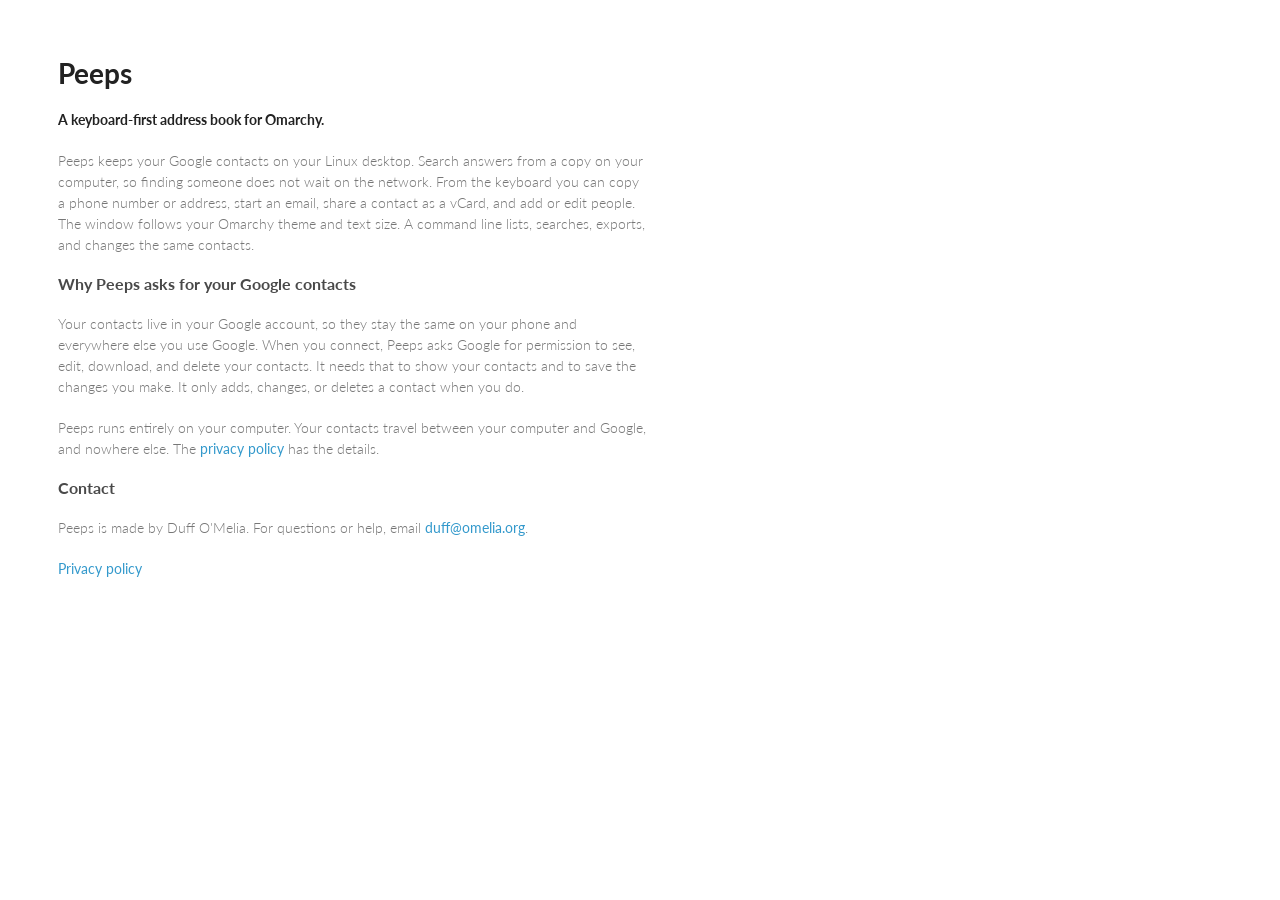
<file: peeps/index.html>
<!doctype html>
<html lang="en">
  <head>
    <meta charset="utf-8">
    <meta name="viewport" content="width=device-width, initial-scale=1">
    <title>Peeps</title>
    <meta name="description" content="A keyboard-first address book for Omarchy.">
    <link rel="stylesheet" href="/stylesheets/styles.css">
  </head>
  <body>
    <section>
      <div style="max-width:42em">
        <h1>Peeps</h1>
        <p><strong>A keyboard-first address book for Omarchy.</strong></p>

        <p>
          Peeps keeps your Google contacts on your Linux desktop. Search answers from a copy on your
          computer, so finding someone does not wait on the network. From the keyboard you can copy a
          phone number or address, start an email, share a contact as a vCard, and add or edit people.
          The window follows your Omarchy theme and text size. A command line lists, searches, exports,
          and changes the same contacts.
        </p>

        <h3>Why Peeps asks for your Google contacts</h3>
        <p>
          Your contacts live in your Google account, so they stay the same on your phone and everywhere
          else you use Google. When you connect, Peeps asks Google for permission to see, edit, download,
          and delete your contacts. It needs that to show your contacts and to save the changes you make.
          It only adds, changes, or deletes a contact when you do.
        </p>
        <p>
          Peeps runs entirely on your computer. Your contacts travel between your computer and Google,
          and nowhere else. The <a href="https://omelia.org/peeps/privacy">privacy policy</a> has the details.
        </p>

        <h3>Contact</h3>
        <p>
          Peeps is made by Duff O'Melia. For questions or help, email
          <a href="mailto:duff@omelia.org">duff@omelia.org</a>.
        </p>

        <p><a href="https://omelia.org/peeps/privacy">Privacy policy</a></p>
      </div>
    </section>
  </body>
</html>
</file>
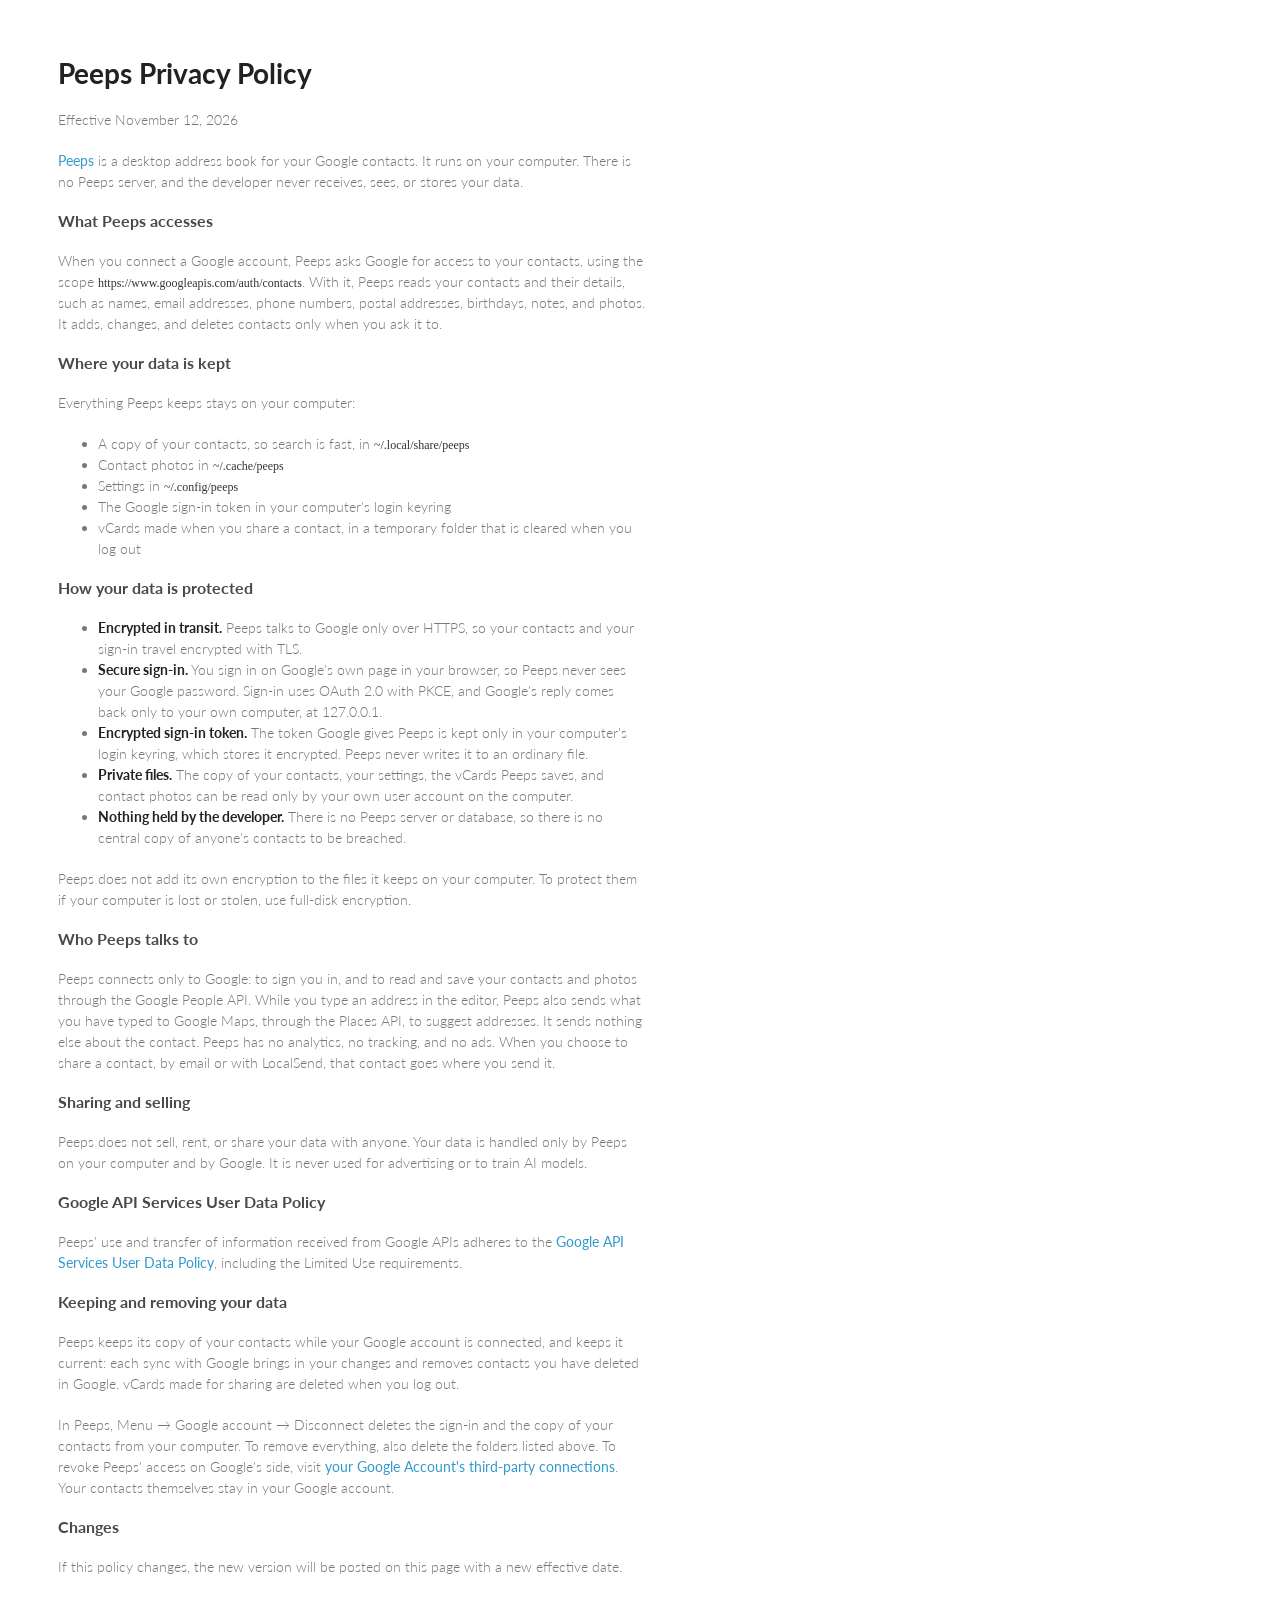
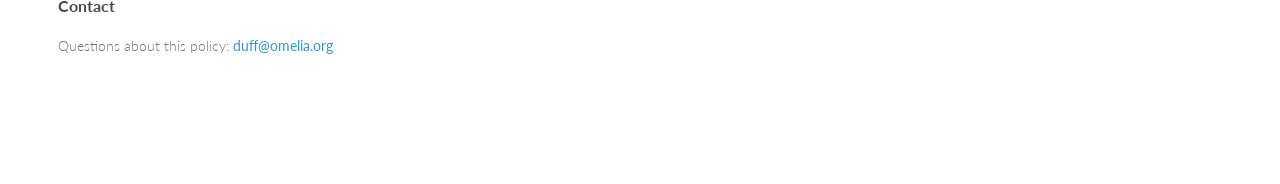
<file: peeps/privacy.html>
<!doctype html>
<html lang="en">
  <head>
    <meta charset="utf-8">
    <meta name="viewport" content="width=device-width, initial-scale=1">
    <title>Peeps Privacy Policy</title>
    <link rel="stylesheet" href="/stylesheets/styles.css">
  </head>
  <body>
    <section>
      <div style="max-width:42em">
        <h1>Peeps Privacy Policy</h1>
        <p>Effective November 12, 2026</p>

        <p>
          <a href="https://omelia.org/peeps">Peeps</a> is a desktop address book for your Google contacts.
          It runs on your computer. There is no Peeps server, and the developer never receives, sees, or
          stores your data.
        </p>

        <h3>What Peeps accesses</h3>
        <p>
          When you connect a Google account, Peeps asks Google for access to your contacts, using the scope
          <code>https://www.googleapis.com/auth/contacts</code>. With it, Peeps reads your contacts and their
          details, such as names, email addresses, phone numbers, postal addresses, birthdays, notes, and
          photos. It adds, changes, and deletes contacts only when you ask it to.
        </p>

        <h3>Where your data is kept</h3>
        <p>Everything Peeps keeps stays on your computer:</p>
        <ul>
          <li>A copy of your contacts, so search is fast, in <code>~/.local/share/peeps</code></li>
          <li>Contact photos in <code>~/.cache/peeps</code></li>
          <li>Settings in <code>~/.config/peeps</code></li>
          <li>The Google sign-in token in your computer's login keyring</li>
          <li>vCards made when you share a contact, in a temporary folder that is cleared when you log out</li>
        </ul>

        <h3>How your data is protected</h3>
        <ul>
          <li>
            <strong>Encrypted in transit.</strong> Peeps talks to Google only over HTTPS, so your contacts and
            your sign-in travel encrypted with TLS.
          </li>
          <li>
            <strong>Secure sign-in.</strong> You sign in on Google's own page in your browser, so Peeps never
            sees your Google password. Sign-in uses OAuth 2.0 with PKCE, and Google's reply comes back only to
            your own computer, at 127.0.0.1.
          </li>
          <li>
            <strong>Encrypted sign-in token.</strong> The token Google gives Peeps is kept only in your
            computer's login keyring, which stores it encrypted. Peeps never writes it to an ordinary file.
          </li>
          <li>
            <strong>Private files.</strong> The copy of your contacts, your settings, the vCards Peeps saves,
            and contact photos can be read only by your own user account on the computer.
          </li>
          <li>
            <strong>Nothing held by the developer.</strong> There is no Peeps server or database, so there is
            no central copy of anyone's contacts to be breached.
          </li>
        </ul>
        <p>
          Peeps does not add its own encryption to the files it keeps on your computer. To protect them if
          your computer is lost or stolen, use full-disk encryption.
        </p>

        <h3>Who Peeps talks to</h3>
        <p>
          Peeps connects only to Google: to sign you in, and to read and save your contacts and photos
          through the Google People API. While you type an address in the editor, Peeps also sends what you
          have typed to Google Maps, through the Places API, to suggest addresses. It sends nothing else about
          the contact. Peeps has no analytics, no tracking, and no ads. When you choose to
          share a contact, by email or with LocalSend, that contact goes where you send it.
        </p>

        <h3>Sharing and selling</h3>
        <p>
          Peeps does not sell, rent, or share your data with anyone. Your data is handled only by Peeps on
          your computer and by Google. It is never used for advertising or to train AI models.
        </p>

        <h3>Google API Services User Data Policy</h3>
        <p>
          Peeps' use and transfer of information received from Google APIs adheres to the
          <a href="https://developers.google.com/terms/api-services-user-data-policy">Google API Services
          User Data Policy</a>, including the Limited Use requirements.
        </p>

        <h3>Keeping and removing your data</h3>
        <p>
          Peeps keeps its copy of your contacts while your Google account is connected, and keeps it current:
          each sync with Google brings in your changes and removes contacts you have deleted in Google. vCards
          made for sharing are deleted when you log out.
        </p>
        <p>
          In Peeps, Menu &rarr; Google account &rarr; Disconnect deletes the sign-in and the copy of your
          contacts from your computer. To remove everything, also delete the folders listed above. To revoke
          Peeps' access on Google's side, visit
          <a href="https://myaccount.google.com/permissions">your Google Account's third-party connections</a>.
          Your contacts themselves stay in your Google account.
        </p>

        <h3>Changes</h3>
        <p>If this policy changes, the new version will be posted on this page with a new effective date.</p>

        <h3>Contact</h3>
        <p>Questions about this policy: <a href="mailto:duff@omelia.org">duff@omelia.org</a></p>
      </div>
    </section>
  </body>
</html>
</file>
<file: stylesheets/styles.css>
@import url(https://fonts.googleapis.com/css?family=Lato:300italic,700italic,300,700);

body {
  padding:50px;
  font:14px/1.5 Lato, "Helvetica Neue", Helvetica, Arial, sans-serif;
  color:#777;
  font-weight:300;
}

h1, h2, h3, h4, h5, h6 {
  color:#222;
  margin:0 0 20px;
}

p, ul, ol, table, pre, dl {
  margin:0 0 20px;
}

h1, h2, h3 {
  line-height:1.1;
}

h1 {
  font-size:28px;
}

h2 {
  color:#393939;
}

h3, h4, h5, h6 {
  color:#494949;
}

a {
  color:#39c;
  font-weight:400;
  text-decoration:none;
}

a small {
  font-size:11px;
  color:#777;
  margin-top:-0.6em;
  display:block;
}

.wrapper {
  width:860px;
  margin:0 auto;
}

blockquote {
  border-left:1px solid #e5e5e5;
  margin:0;
  padding:0 0 0 20px;
  font-style:italic;
}

code, pre {
  font-family:Monaco, Bitstream Vera Sans Mono, Lucida Console, Terminal;
  color:#333;
  font-size:12px;
}

pre {
  padding:8px 15px;
  background: #f8f8f8;
  border-radius:5px;
  border:1px solid #e5e5e5;
  overflow-x: auto;
}

table {
  width:100%;
  border-collapse:collapse;
}

th, td {
  text-align:left;
  padding:5px 10px;
  border-bottom:1px solid #e5e5e5;
}

dt {
  color:#444;
  font-weight:700;
}

th {
  color:#444;
}

img {
  max-width:100%;
}

header {
  width:270px;
  float:left;
  position:fixed;
}

header ul {
  list-style:none;
  height:40px;

  padding:0;

  background: #eee;
  background: -moz-linear-gradient(top, #f8f8f8 0%, #dddddd 100%);
  background: -webkit-gradient(linear, left top, left bottom, color-stop(0%,#f8f8f8), color-stop(100%,#dddddd));
  background: -webkit-linear-gradient(top, #f8f8f8 0%,#dddddd 100%);
  background: -o-linear-gradient(top, #f8f8f8 0%,#dddddd 100%);
  background: -ms-linear-gradient(top, #f8f8f8 0%,#dddddd 100%);
  background: linear-gradient(top, #f8f8f8 0%,#dddddd 100%);

  border-radius:5px;
  border:1px solid #d2d2d2;
  box-shadow:inset #fff 0 1px 0, inset rgba(0,0,0,0.03) 0 -1px 0;
  width:270px;
}

header li {
  width:89px;
  float:left;
  border-right:1px solid #d2d2d2;
  height:40px;
}

header ul a {
  line-height:1;
  font-size:11px;
  color:#999;
  display:block;
  text-align:center;
  padding-top:6px;
  height:40px;
}

strong {
  color:#222;
  font-weight:700;
}

header ul li + li {
  width:88px;
  border-left:1px solid #fff;
}

header ul li + li + li {
  border-right:none;
  width:89px;
}

header ul a strong {
  font-size:14px;
  display:block;
  color:#222;
}

section {
  width:1024px;
  padding-bottom:50px;
}

small {
  font-size:11px;
}

hr {
  border:0;
  background:#e5e5e5;
  height:1px;
  margin:0 0 20px;
}

footer {
  width:270px;
  float:left;
  position:fixed;
  bottom:50px;
}

@media print, screen and (max-width: 960px) {

  div.wrapper {
    width:auto;
    margin:0;
  }

  header, section, footer {
    float:none;
    position:static;
    width:auto;
  }

  header {
    padding-right:320px;
  }

  section {
    padding:20px 0;
    margin:0 0 20px;
  }

  header a small {
    display:inline;
  }

  header ul {
    position:absolute;
    right:50px;
    top:52px;
  }
}

@media print, screen and (max-width: 720px) {
  body {
    word-wrap:break-word;
  }

  header {
    padding:0;
  }

  header ul, header p.view {
    position:static;
  }

  pre, code {
    word-wrap:normal;
  }
}

@media print, screen and (max-width: 480px) {
  body {
    padding:15px;
  }

  header ul {
    display:none;
  }
}

@media print {
  body {
    padding:0.4in;
    font-size:12pt;
    color:#444;
  }
}
</file>
